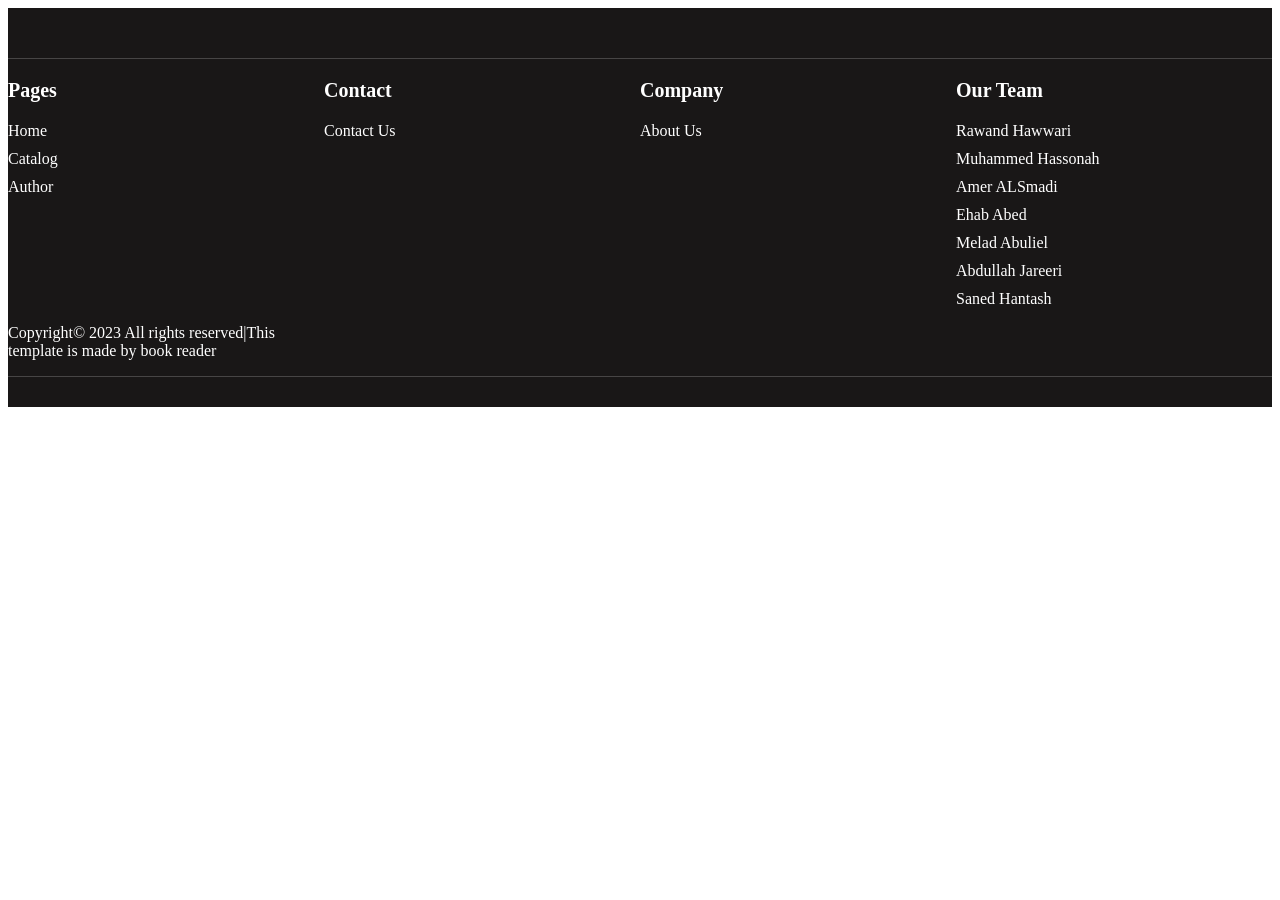
<file: components/footer.html>
<!DOCTYPE html>
<html lang="en">
  <head>
    <meta charset="UTF-8" />
    <meta name="viewport" content="width=device-width, initial-scale=1.0" />
    <link rel="stylesheet" href="../styling/footer.css" />
    <title>Document</title>
  </head>
  <body>
    <footer class="site-footer">
      <div class="footercontain">
        <div class="widgets-wrapper">
          <div class="widget">
            <h5>Pages</h5>
            <ul>
              <li><a href="">Home</a></li>
              <li><a href="">Catalog</a></li>
              <li><a href="">Author</a></li>
            </ul>
          </div>

          <div class="widget">
            <h5>Contact</h5>
            <ul>
              <li><a href="">Contact Us</a></li>
            </ul>
          </div>

          <div class="widget">
            <h5>Company</h5>
            <ul>
              <li><a href="">About Us</a></li>
            </ul>
          </div>
          <div class="widget">
            <h5>Our Team</h5>
            <ul>
              <li>
                <a
                  href="https://www.linkedin.com/in/rawand-al-hawwari-b46831227?utm_source=share&utm_campaign=share_via&utm_content=profile&utm_medium=android_app"
                  >Rawand Hawwari</a
                >
              </li>
              <li>
                <a href="www.linkedin.com/in/mohammed-hassouna-03b960290"
                  >Muhammed Hassonah</a
                >
              </li>
              <li>
                <a href="https://www.linkedin.com/in/amer-smadi-334992203/"
                  >Amer ALSmadi</a
                >
              </li>
              <li>
                <a
                  href="https://www.linkedin.com/in/ehab-abed-b755421aa?utm_source=share&utm_campaign=share_via&utm_content=profile&utm_medium=android_app"
                  >Ehab Abed</a
                >
              </li>
              <li>
                <a href="https://www.linkedin.com/in/meladabulail"
                  >Melad Abuliel</a
                >
              </li>
              <li>
                <a
                  href="https://www.linkedin.com/in/abdullah-jafar-80975924b?utm_source=share&utm_campaign=share_via&utm_content=profile&utm_medium=android_app"
                  >Abdullah Jareeri</a
                >
              </li>
              <li>
                <a
                  href="https://www.linkedin.com/in/sanad-hantash-486080167?utm_source=share&utm_campaign=share_via&utm_content=profile&utm_medium=android_app"
                  >Saned Hantash</a
                >
              </li>
            </ul>
          </div>
          <div class="logo-wrapper">
            <p>
              Copyright<span>&copy;</span> 2023 All rights reserved|This
              template is made by book reader
            </p>
          </div>
        </div>
      </div>
    </footer>
  </body>
</html>
</file>
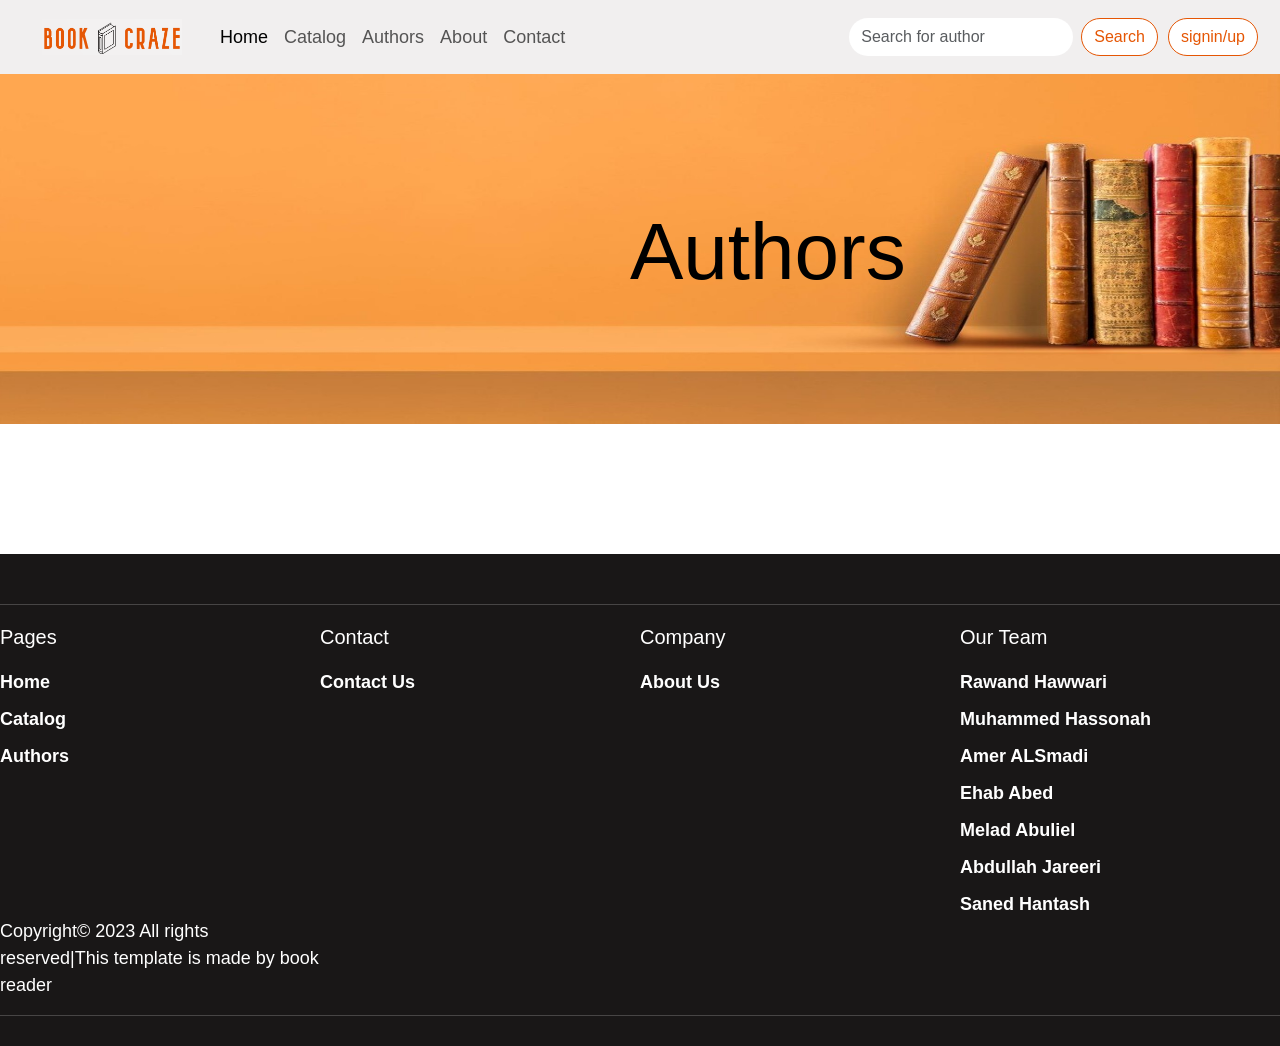
<file: HTML/authors.html>
<!DOCTYPE html>
<!-- CodingMaker-->
<html lang="en">
  <head>
    <meta charset="UTF-8" />

    <meta name="viewport" content="width=device-width, initial-scale=1.0" />
    <link rel="stylesheet" href="https://cdnjs.cloudflare.com/ajax/libs/font-awesome/5.7.1/css/all.min.css">
    <link href="https://cdn.jsdelivr.net/npm/bootstrap@5.3.2/dist/css/bootstrap.min.css" rel="stylesheet" integrity="sha384-T3c6CoIi6uLrA9TneNEoa7RxnatzjcDSCmG1MXxSR1GAsXEV/Dwwykc2MPK8M2HN" crossorigin="anonymous">

    <title></title>
    <!--CSS Style-->
  

    <link href="/styling/authors.css" rel="stylesheet">
    <link rel="stylesheet" href="/styling/footer.css">
 </head>
  <body>
    <header style="width: 100%;">
    <nav class="navbar navbar-expand-lg" style="background-color:#F1EFEF; width: 100%;">
      <div class="container-fluid">
        <a class="navbar-brand" href="/index.html"><img src="/assest/logo.png" alt="" style="width :140px; margin: 5px 30px;"></a>
        <button class="navbar-toggler" type="button" data-bs-toggle="collapse" data-bs-target="#navbarSupportedContent" aria-controls="navbarSupportedContent" aria-expanded="false" aria-label="Toggle navigation">
          <span class="navbar-toggler-icon"></span>
        </button>
        <div class="collapse navbar-collapse" id="navbarSupportedContent">
          <ul class="navbar-nav me-auto mb-2 mb-lg-0">
            <li class="nav-item">
              <a class="nav-link active" aria-current="page" href="/index.html">Home</a>
            </li>
            <li class="nav-item">
              <a class="nav-link" href="/HTML/category.html">Catalog</a>
            </li>
            <li class="nav-item">
              <a class="nav-link" href="/HTML/authors.html">Authors</a>
            </li>
            <li class="nav-item">
              <a class="nav-link" href="/HTML/aboutus.html">About</a>
            </li>
            <li class="nav-item">
              <a class="nav-link" href="/HTML/contactus.html">Contact</a>
            </li>

          </ul>
          <form id="search-form" class="d-flex" role="search">
            <input id="searchInput" class="form-control me-2" type="search" placeholder="Search for author" aria-label="Search" style="border: 1px;border-radius: 25px;">
            <button id="searchsubmit" onclick="searchBooks()" class="btn btn-outline custom-search-button" type="submit" style="border-radius: 25px; background-color: white; border-color: #E55604 ;color: #E55604;transition: background-color=#E55604 2s">Search</button>
          </form>
          <div class="nav navbar-nav navbar-right d-none" id="profile-icon">
            <a href="/HTML/userprofile.html" class="text-dark"><i class="fas fa-user px-3 h4"></i></a>
          </div>
          <button class="btn btn-outline custom-search-button" id="singin-button" onclick="window.location='http:\/\/127.0.0.1:5500/HTML/signin.html'" type="submit" style="border-radius: 25px; background-color: white; border-color: #E55604 ;color: #E55604;transition: background-color=#E55604 2s ; margin-left: 3px; margin:10px;" >signin/up</button>
        </div>
      </div>
    </nav>
  </header>

  <section class="Herosectioncontactus"> 

    <img src="/assest/background_author.jpg" height="350px" width="100%"> 
    <h1>Authors</h1> 
  <!-- </section>   -->
    
  </section> 

     
  <div class="containor">
    <div id="authors"></div>
  </div>


    <footer class="site-footer">
      <div class="footercontain">
        <div class="widgets-wrapper">
          <div class="widget">
            <h5>Pages</h5>
            <ul>
              <li><a href="/index.html">Home</a></li>
              <li><a href="/HTML/category.html">Catalog</a></li>
              <li><a href="/HTML/authors.html">Authors</a></li>
            </ul>
          </div>

          <div class="widget">
            <h5>Contact</h5>
            <ul>
              <li><a href="/HTML/contactus.html">Contact Us</a></li>
            </ul>
          </div>

          <div class="widget">
            <h5>Company</h5>
            <ul>
              <li><a href="/HTML/aboutus.html">About Us</a></li>
            </ul>
          </div>
          <div class="widget">
            <h5>Our Team</h5>
            <ul>
              <li>
                <a
                  href="https://www.linkedin.com/in/rawand-al-hawwari-b46831227?utm_source=share&utm_campaign=share_via&utm_content=profile&utm_medium=android_app"
                  >Rawand Hawwari</a
                >
              </li>
              <li>
                <a href="www.linkedin.com/in/mohammed-hassouna-03b960290"
                  >Muhammed Hassonah</a
                >
              </li>
              <li>
                <a href="https://www.linkedin.com/in/amer-smadi-334992203/"
                  >Amer ALSmadi</a
                >
              </li>
              <li>
                <a
                  href="https://www.linkedin.com/in/ehab-abed-b755421aa?utm_source=share&utm_campaign=share_via&utm_content=profile&utm_medium=android_app"
                  >Ehab Abed</a
                >
              </li>
              <li>
                <a href="https://www.linkedin.com/in/meladabulail"
                  >Melad Abuliel</a
                >
              </li>
              <li>
                <a
                  href="https://www.linkedin.com/in/abdullah-jafar-80975924b?utm_source=share&utm_campaign=share_via&utm_content=profile&utm_medium=android_app"
                  >Abdullah Jareeri</a
                >
              </li>
              <li>
                <a
                  href="https://www.linkedin.com/in/sanad-hantash-486080167?utm_source=share&utm_campaign=share_via&utm_content=profile&utm_medium=android_app"
                  >Saned Hantash</a
                >
              </li>
            </ul>
          </div>
          <div class="logo-wrapper">
            <p>
              Copyright<span>&copy;</span> 2023 All rights reserved|This
              template is made by book reader
            </p>
          </div>
        </div>
      </div>
    </footer>

    
    <script src="https://cdn.jsdelivr.net/npm/bootstrap@5.3.2/dist/js/bootstrap.bundle.min.js" integrity="sha384-C6RzsynM9kWDrMNeT87bh95OGNyZPhcTNXj1NW7RuBCsyN/o0jlpcV8Qyq46cDfL" crossorigin="anonymous"></script>
    <script src="/js/userlogged.js"></script>
    <script src="/js/authors.js"></script>
  </body>
</html>
</file>
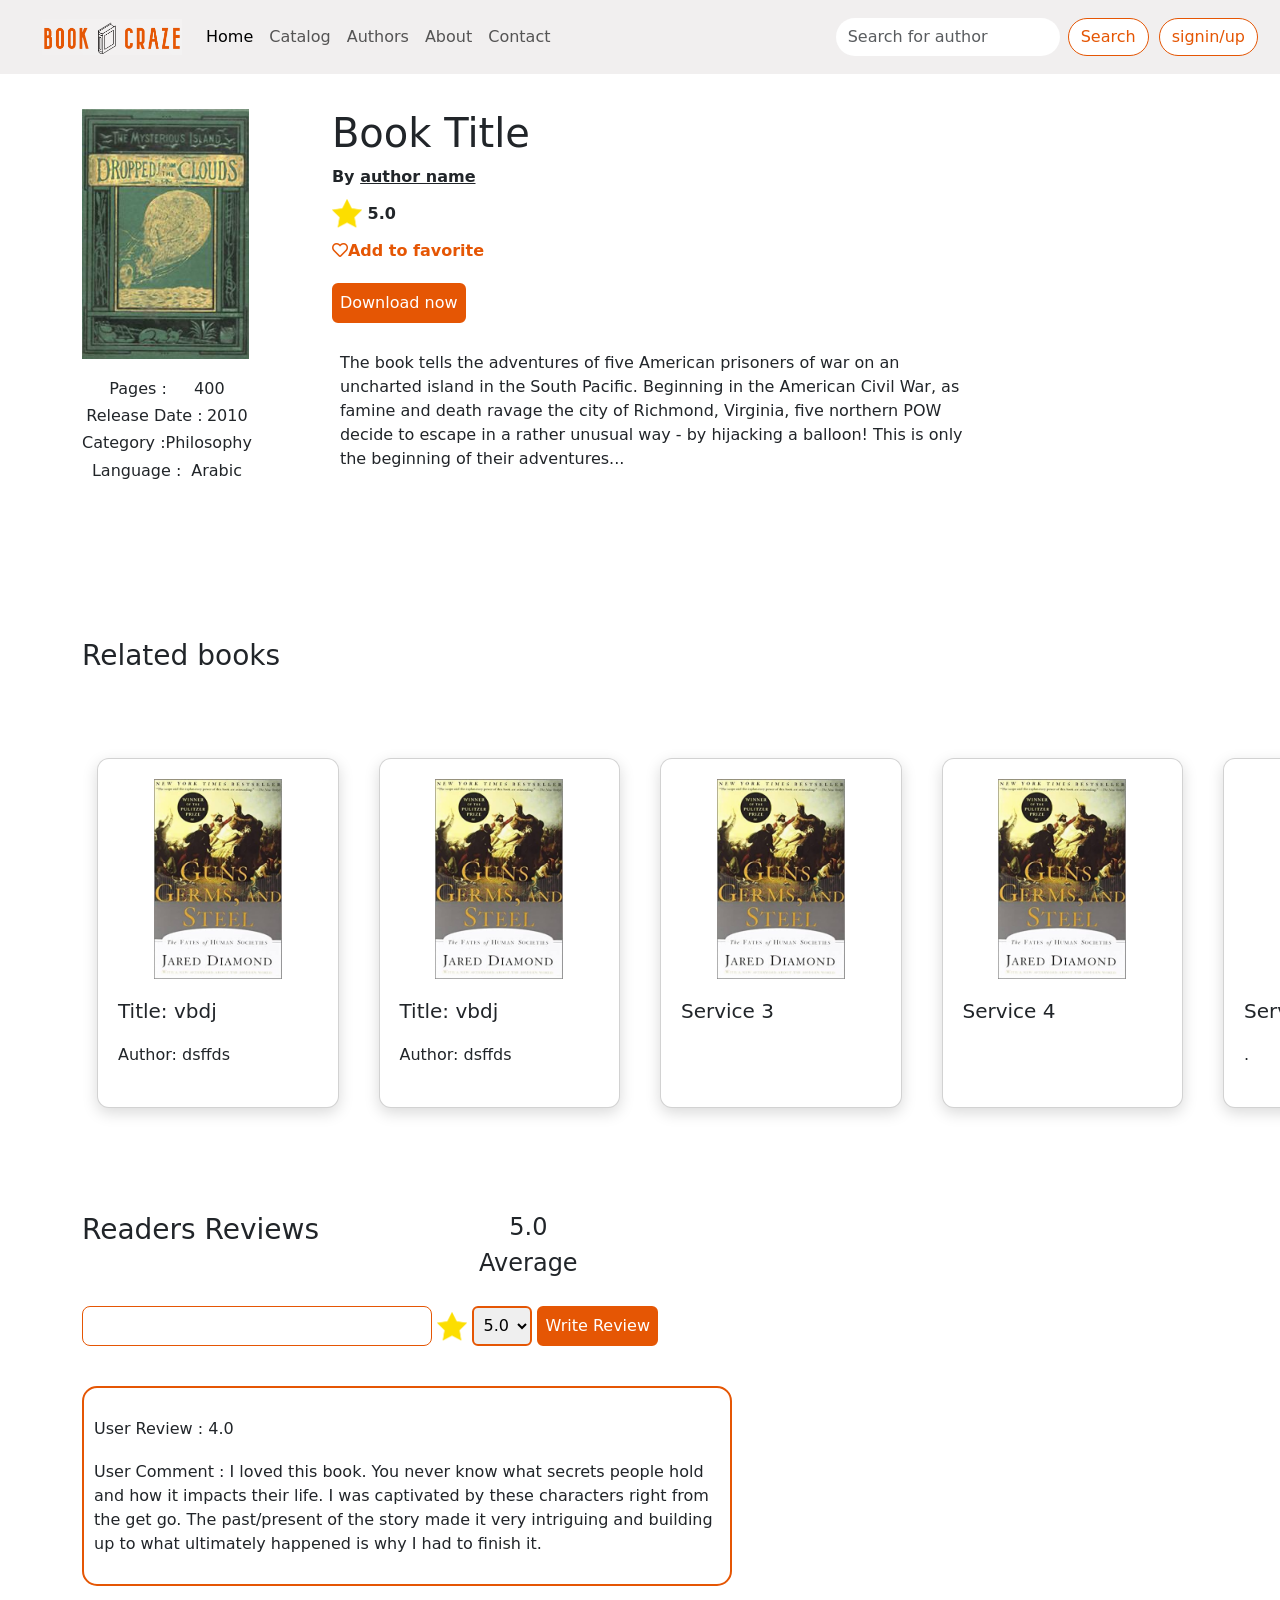
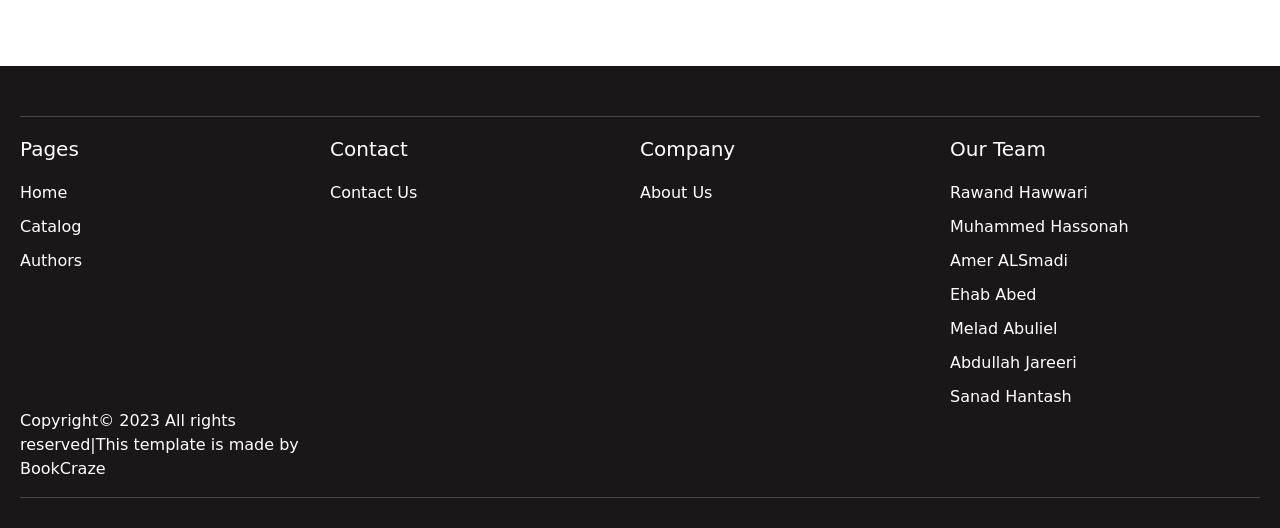
<file: HTML/book-details.html>
<!DOCTYPE html>
<html lang="en">
  <head>
    <meta charset="UTF-8" />
    <meta name="viewport" content="width=device-width, initial-scale=1.0" />
    <link
      rel="stylesheet"
      href="https://cdn.jsdelivr.net/npm/bootstrap@5.2.3/dist/css/bootstrap.min.css"
      integrity="sha384-rbsA2VBKQhggwzxH7pPCaAqO46MgnOM80zW1RWuH61DGLwZJEdK2Kadq2F9CUG65"
      crossorigin="anonymous"
    />
    <link rel="stylesheet" href="../styling/book-details.css" />
    <link
      rel="stylesheet"
      href="https://cdnjs.cloudflare.com/ajax/libs/font-awesome/5.7.1/css/all.min.css"
    />
    <script src="../js/book-details.js" defer></script>
    <title>Book Details page</title>
  </head>
  <body>
    <header>
      <nav
        class="navbar navbar-expand-lg"
        style="background-color: #f1efef; width: 100%"
      >
        <div class="container-fluid">
          <a class="navbar-brand" href="/index.html"
            ><img
              src="/assest/logo.png"
              alt=""
              style="width: 140px; margin-left: 30px"
          /></a>
          <button
            class="navbar-toggler"
            type="button"
            data-bs-toggle="collapse"
            data-bs-target="#navbarSupportedContent"
            aria-controls="navbarSupportedContent"
            aria-expanded="false"
            aria-label="Toggle navigation"
          >
            <span class="navbar-toggler-icon"></span>
          </button>
          <div class="collapse navbar-collapse" id="navbarSupportedContent">
            <ul class="navbar-nav me-auto mb-2 mb-lg-0">
              <li class="nav-item">
                <a
                  class="nav-link active"
                  aria-current="page"
                  href="/index.html"
                  >Home</a
                >
              </li>
              <li class="nav-item">
                <a class="nav-link" href="/HTML/category.html">Catalog</a>
              </li>
              <li class="nav-item">
                <a class="nav-link" href="/HTML/authors.html">Authors</a>
              </li>
              <li class="nav-item">
                <a class="nav-link" href="/HTML/aboutus.html">About</a>
              </li>
              <li class="nav-item">
                <a class="nav-link" href="/HTML/contactus.html">Contact</a>
              </li>
            </ul>
            <form id="search-form" class="d-flex" role="search">
              <input
                id="searchInput"
                class="form-control me-2"
                type="search"
                placeholder="Search for author"
                aria-label="Search"
                style="border: 1px; border-radius: 25px"
              />
              <button
                onclick="searchBooks()"
                class="btn btn-outline custom-search-button"
                type="submit"
                style="
                  border-radius: 25px;
                  background-color: white;
                  border-color: #e55604;
                  color: #e55604;
                  transition: background-color=#E55604 2s;
                "
              >
                Search
              </button>
            </form>
            <div class="nav navbar-nav navbar-right d-none" id="profile-icon">
              <a href="/HTML/userprofile.html" class="text-dark"
                ><i class="fas fa-user px-3 h4"></i
              ></a>
            </div>
            <button
              class="btn btn-outline custom-search-button"
              id="singin-button"
              onclick="window.location='http:\/\/127.0.0.1:5500/HTML/signin.html'"
              type="submit"
              style="
                border-radius: 25px;
                background-color: white;
                border-color: #e55604;
                color: #e55604;
                transition: background-color=#E55604 2s;
                margin-left: 3px;
                margin: 10px;
              "
            >
              signin/up
            </button>
          </div>
        </div>
      </nav>
    </header>
    <!-- ----------------------------------------------------------------- -->
    <main>
      <div class="container-sm">
        <div class="details">
          <div class="details4" id="details4">
            <div class="details-imgborder">
              <img
                src="../assest/book image.jpg"
                alt="book image"
                class="details-img1"
              />
            </div>
            <div style="display: flex; justify-content: space-evenly">
              <h6>Pages :</h6>
              <h6 class="details-page" id="details-page">400</h6>
            </div>
            <div style="display: flex; justify-content: space-evenly">
              <h6>Release Date :</h6>
              <h6 class="details-date" id="details-date">2010</h6>
            </div>
            <div style="display: flex; justify-content: space-evenly">
              <h6>Category :</h6>
              <h6 class="details-catg" id="details-date">Philosophy</h6>
            </div>
            <div style="display: flex; justify-content: space-evenly">
              <h6>Language :</h6>
              <h6 class="details-lang" id="details-date">Arabic</h6>
            </div>
          </div>
          <div class="details1">
            <h1 class="book-name" id="book-name">Book Title</h1>
            <div class="details2">
              <div>
                <span>By</span>
                <a href=""><span class="author-name">author name</span></a>
              </div>

              <div>
                <img src="../assest/star.png" alt="star" class="details-img2" />
                <span class="details-rating">5.0</span>
              </div>
              <a
                id="fav"
                onclick="addToFav(event)"
                style="text-decoration: none; color: #e55604"
                ><i class="fav-icon far fa-heart"></i>Add to favorite</a
              >
            </div>
            <div class="downloadlink">
              <a
                href="https://www.1pezeshk.com/wp-content/uploads/2019/07/Sapiens-A-Brief-History-of-Humankind.pdf"
                target="_blank"
              >
                <button class="download">Download now</button>
              </a>
            </div>
            <p class="details3">
              The book tells the adventures of five American prisoners of war on
              an uncharted island in the South Pacific. Beginning in the
              American Civil War, as famine and death ravage the city of
              Richmond, Virginia, five northern POW decide to escape in a rather
              unusual way - by hijacking a balloon! This is only the beginning
              of their adventures...
            </p>
          </div>
        </div>
        <!-- ----------------------------------------------------------------------------------------------------------- -->
        <h3 style="margin: 80px 0 0">Related books</h3>
        <div class="card-container1">
          <ul class="cards2">
            <li class="card">
              <div>
                <img src="../assest/book2.jpg" class="card-img-top" alt="..." />
                <h3 class="card-title">Title: vbdj</h3>
                <div class="card-content">
                  <p>Author: dsffds</p>
                </div>
              </div>
            </li>
            <li class="card">
              <div>
                <img src="../assest/book2.jpg" class="card-img-top" alt="..." />
                <h3 class="card-title">Title: vbdj</h3>
                <div class="card-content">
                  <p>Author: dsffds</p>
                </div>
              </div>
            </li>
            <li class="card">
              <div>
                <img src="../assest/book2.jpg" class="card-img-top" alt="..." />
                <h3 class="card-title">Service 3</h3>
                <div class="card-content">
                  <p></p>
                </div>
              </div>
            </li>
            <li class="card">
              <div>
                <img src="../assest/book2.jpg" class="card-img-top" alt="..." />
                <h3 class="card-title">Service 4</h3>
                <div class="card-content">
                  <p></p>
                </div>
              </div>
            </li>
            <li class="card">
              <div>
                <img src="../assest/book2.jpg" class="card-img-top" alt="..." />
                <h3 class="card-title">Service 5</h3>
                <div class="card-content">
                  <p>.</p>
                </div>
              </div>
            </li>
            <li class="card">
              <div>
                <img src="../assest/book2.jpg" class="card-img-top" alt="..." />
                <h3 class="card-title">Service 6</h3>
                <div class="card-content">
                  <p>.</p>
                </div>
              </div>
            </li>
            <li class="card">
              <div>
                <img src="../assest/book2.jpg" class="card-img-top" alt="..." />
                <h3 class="card-title">Service 7</h3>
                <div class="card-content">
                  <p></p>
                </div>
              </div>
            </li>
            <li class="card">
              <div>
                <img src="../assest/book2.jpg" class="card-img-top" alt="..." />
                <h3 class="card-title">Service 8</h3>
                <div class="card-content">
                  <p></p>
                </div>
              </div>
            </li>
            <li class="card">
              <div>
                <img src="../assest/book2.jpg" class="card-img-top" alt="..." />
                <h3 class="card-title">Service 9</h3>
                <div class="card-content">
                  <p></p>
                </div>
              </div>
            </li>
            <li class="card">
              <div>
                <img src="../assest/book2.jpg" class="card-img-top" alt="..." />
                <h3 class="card-title">Service 10</h3>
                <div class="card-content">
                  <p></p>
                </div>
              </div>
            </li>
            <li class="card">
              <div>
                <img src="../assest/book2.jpg" class="card-img-top" alt="..." />
                <h3 class="card-title">Service 11</h3>
                <div class="card-content">
                  <p></p>
                </div>
              </div>
            </li>
            <li class="card">
              <div>
                <img src="../assest/book2.jpg" class="card-img-top" alt="..." />
                <h3 class="card-title">Service 12</h3>
                <div class="card-content">
                  <p></p>
                </div>
              </div>
            </li>
          </ul>
        </div>
        <!-- ----------------------------------------------------------------------------------------------------------- -->
        <div class="details-reviews1">
          <h3>Readers Reviews</h3>
          <div class="average-rating1">
            <div class="average-rating2">
              <h4 class="details-rating2">5.0</h4>
              <h4>Average</h4>
            </div>
          </div>
        </div>
        <div class="form1">
          <form action="" class="form2">
            <input type="text" id="write-review1" />
            <img src="../assest/star.png" alt="star" class="details-img2" />
            <select id="select">
              <option value="5.0">5.0</option>
              <option value="4.0">4.0</option>
              <option value="3.0">3.0</option>
              <option value="2.0">2.0</option>
              <option value="1.0">1.0</option>
            </select>
            <input
              type="button"
              class="write-review"
              value="Write Review"
              onclick="edit()"
            />
          </form>
        </div>
        <div class="comments">
          <div class="comment-box">
            <!-- <div class="username1">
              <img
                src="../assest/profile.png"
                alt="profile pic"
                class="details-img3"
              />
              <span class="username">Khaled Ali</span>
            </div> -->
            <div>
              <span>User Review :</span>
              <span class="detailsrating"> 4.0</span>
            </div>
            <div>
              <span>User Comment :</span>
              <span class="details-reviews2">
                I loved this book. You never know what secrets people hold and
                how it impacts their life. I was captivated by these characters
                right from the get go. The past/present of the story made it
                very intriguing and building up to what ultimately happened is
                why I had to finish it.
              </span>
            </div>
          </div>
        </div>
      </div>
    </main>
    <!-- ------------------------------------------------------------------------------- -->
    <footer class="site-footer1">
      <div class="footercontain1">
        <div class="widgets-wrapper1">
          <div class="widget1">
            <h5>Pages</h5>
            <ul>
              <li><a href="/index.html">Home</a></li>
              <li><a href="/HTML/category.html">Catalog</a></li>
              <li><a href="/HTML/authors.html">Authors</a></li>
            </ul>
          </div>

          <div class="widget1">
            <h5>Contact</h5>
            <ul>
              <li><a href="/HTML/contactus.html">Contact Us</a></li>
            </ul>
          </div>

          <div class="widget1">
            <h5>Company</h5>
            <ul>
              <li><a href="/HTML/aboutus.html">About Us</a></li>
            </ul>
          </div>
          <div class="widget1">
            <h5>Our Team</h5>
            <ul>
              <li>
                <a
                  href="https://www.linkedin.com/in/rawand-al-hawwari-b46831227?utm_source=share&utm_campaign=share_via&utm_content=profile&utm_medium=android_app"
                  >Rawand Hawwari</a
                >
              </li>
              <li>
                <a
                  href="https://www.linkedin.com/in/mohammed-hassouna-03b960290/"
                  >Muhammed Hassonah</a
                >
              </li>
              <li>
                <a href="https://www.linkedin.com/in/amer-smadi-334992203/"
                  >Amer ALSmadi</a
                >
              </li>
              <li>
                <a
                  href="https://www.linkedin.com/in/ehab-abed-b755421aa?utm_source=share&utm_campaign=share_via&utm_content=profile&utm_medium=android_app"
                  >Ehab Abed</a
                >
              </li>
              <li>
                <a href="https://www.linkedin.com/in/meladabulail"
                  >Melad Abuliel</a
                >
              </li>
              <li>
                <a
                  href="https://www.linkedin.com/in/abdullah-jafar-80975924b?utm_source=share&utm_campaign=share_via&utm_content=profile&utm_medium=android_app"
                  >Abdullah Jareeri</a
                >
              </li>
              <li>
                <a
                  href="https://www.linkedin.com/in/sanad-hantash-486080167?utm_source=share&utm_campaign=share_via&utm_content=profile&utm_medium=android_app"
                  >Sanad Hantash</a
                >
              </li>
            </ul>
          </div>
          <div class="logo-wrapper1">
            <p>
              Copyright<span>&copy;</span> 2023 All rights reserved|This
              template is made by BookCraze
            </p>
          </div>
        </div>
      </div>
    </footer>

    <script src="/js/userlogged.js"></script>
  </body>
</html>
</file>
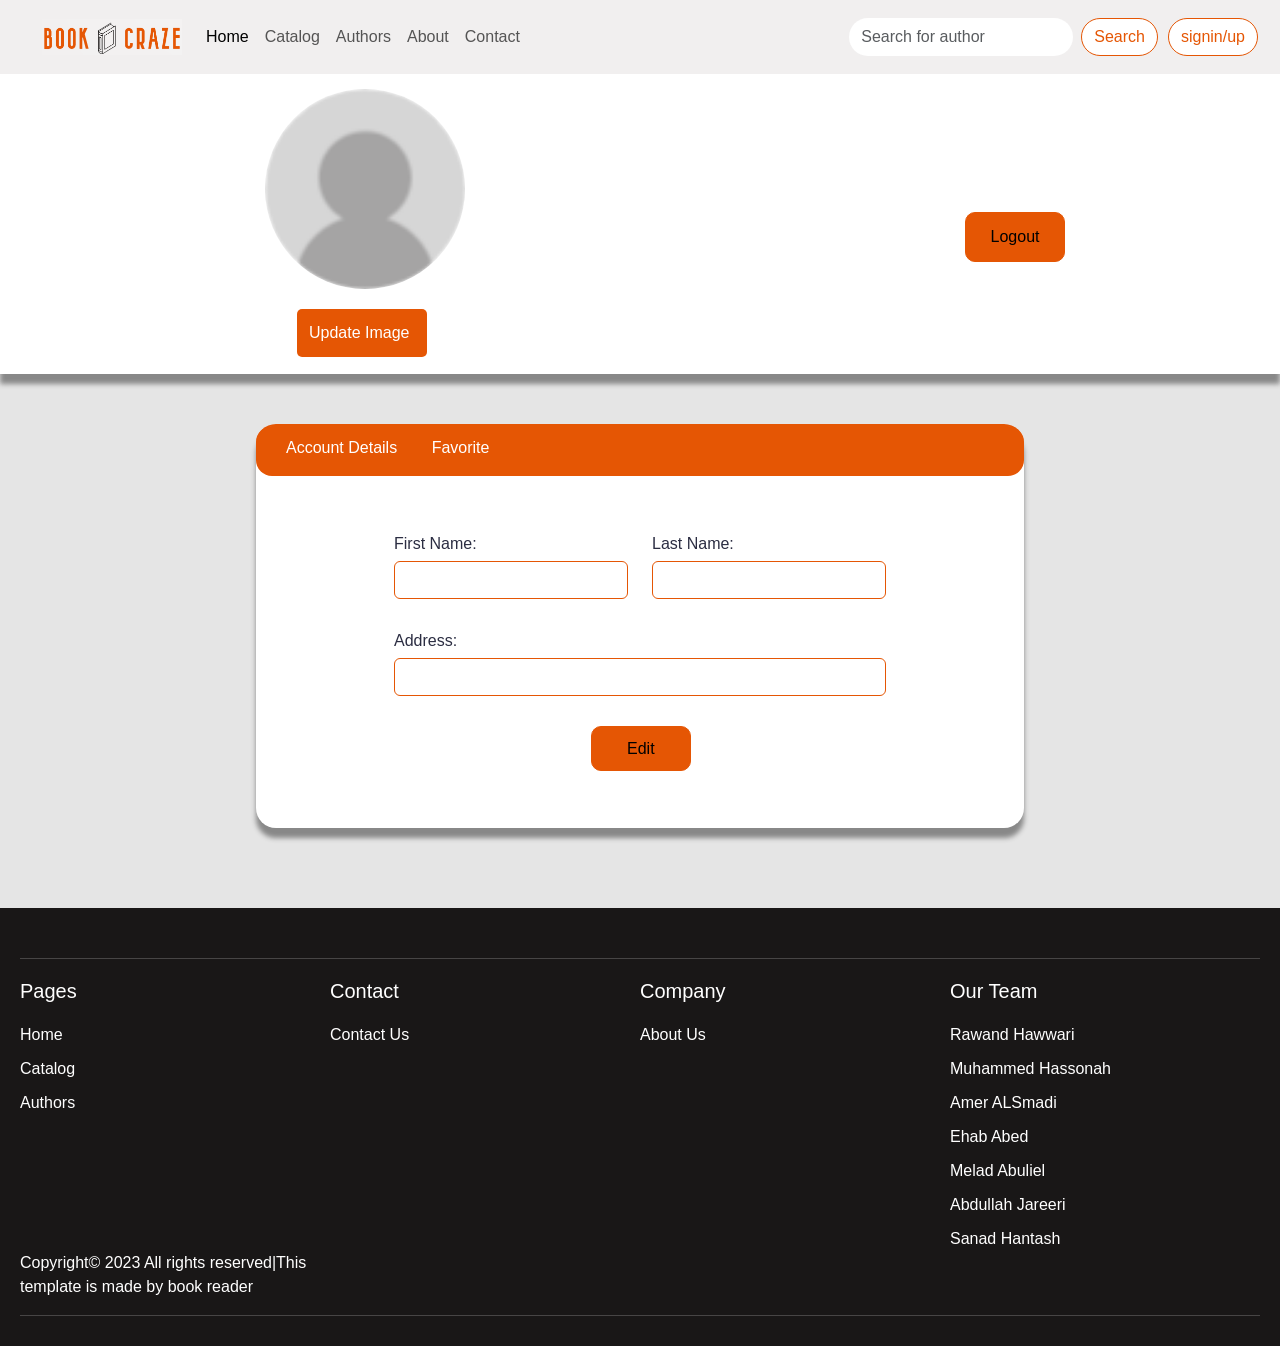
<file: HTML/userprofile.html>
<!DOCTYPE html>
<html lang="en">
  <head>
    <meta charset="UTF-8" />
    <meta name="viewport" content="width=device-width, initial-scale=1.0" />
    <title>Document</title>

    <link
      rel="stylesheet"
      href="https://cdnjs.cloudflare.com/ajax/libs/font-awesome/5.7.1/css/all.min.css"
    />
    <link
      href="https://cdn.jsdelivr.net/npm/bootstrap@5.3.2/dist/css/bootstrap.min.css"
      rel="stylesheet"
      integrity="sha384-T3c6CoIi6uLrA9TneNEoa7RxnatzjcDSCmG1MXxSR1GAsXEV/Dwwykc2MPK8M2HN"
      crossorigin="anonymous"
    />
    <link rel="stylesheet" href="../styling/userprofile.css" />
  </head>

  <body>
    <header>
      <header>
        <nav
          class="navbar navbar-expand-lg"
          style="background-color: #f1efef; width: 100%"
        >
          <div class="container-fluid">
            <a class="navbar-brand" href="/index.html"
              ><img
                src="/assest/logo.png"
                alt=""
                style="width: 140px; margin-left: 30px"
            /></a>
            <button
              class="navbar-toggler"
              type="button"
              data-bs-toggle="collapse"
              data-bs-target="#navbarSupportedContent"
              aria-controls="navbarSupportedContent"
              aria-expanded="false"
              aria-label="Toggle navigation"
            >
              <span class="navbar-toggler-icon"></span>
            </button>
            <div class="collapse navbar-collapse" id="navbarSupportedContent">
              <ul class="navbar-nav me-auto mb-2 mb-lg-0">
                <li class="nav-item">
                  <a
                    class="nav-link active"
                    aria-current="page"
                    href="/index.html"
                    >Home</a
                  >
                </li>
                <li class="nav-item">
                  <a class="nav-link" href="/HTML/category.html">Catalog</a>
                </li>
                <li class="nav-item">
                  <a class="nav-link" href="/HTML/authors.html">Authors</a>
                </li>
                <li class="nav-item">
                  <a class="nav-link" href="/HTML/aboutus.html">About</a>
                </li>
                <li class="nav-item">
                  <a class="nav-link" href="/HTML/contactus.html">Contact</a>
                </li>
              </ul>
              <form id="search-form" class="d-flex" role="search">
                <input
                  id="searchInput"
                  class="form-control me-2"
                  type="search"
                  placeholder="Search for author"
                  aria-label="Search"
                  style="border: 1px; border-radius: 25px"
                />
                <button
                  id="searchsubmit"
                  onclick="searchBooks()"
                  class="btn btn-outline custom-search-button"
                  style="
                    border-radius: 25px;
                    background-color: white;
                    border-color: #e55604;
                    color: #e55604;
                    transition: background-color=#E55604 2s;
                  "
                >
                  Search
                </button>
              </form>
              <div class="nav navbar-nav navbar-right d-none" id="profile-icon">
                <a href="/HTML/userprofile.html" class="text-dark"
                  ><i class="fas fa-user px-3 h4"></i
                ></a>
              </div>
              <button
                class="btn btn-outline custom-search-button"
                id="singin-button"
                onclick="window.location='http:\/\/127.0.0.1:5500/HTML/signin.html'"
                type="submit"
                style="
                  border-radius: 25px;
                  background-color: white;
                  border-color: #e55604;
                  color: #e55604;
                  transition: background-color=#E55604 2s;
                  margin-left: 3px;
                  margin: 10px;
                "
              >
                signin/up
              </button>
            </div>
          </div>
        </nav>
      </header>
      <script
        src="https://cdn.jsdelivr.net/npm/bootstrap@5.3.2/dist/js/bootstrap.bundle.min.js"
        integrity="sha384-C6RzsynM9kWDrMNeT87bh95OGNyZPhcTNXj1NW7RuBCsyN/o0jlpcV8Qyq46cDfL"
        crossorigin="anonymous"
      ></script>
    </header>
    <div class="container-section1">
      <div class="container2-section1">
        <div class="container3-section1">
          <div class="bte5">
            <img
              class="profile-img"
              id="profilepic"
              src="../assest/no-profile-picture-15257.png"
              alt=""
            />
            <div class="contimg">
              <label class="labelforimg" for="input-file">Update Image</label>
              <input
                type="file"
                accept="image/jpeg, image/jpg, image,png"
                id="input-file"
                style="display: none"
              />
            </div>
          </div>

          <div>
            <div class="cont-icon2">
              <img class="icon2" src="../assest/icons8-edit-48.png" alt="" />
            </div>
            <div style="display: flex; gap: 12px">
              <h2 class="firstname2"></h2>
              <h2 class="lastname2"></h2>
            </div>

            <p class="email2" id="email2"></p>
            <p class="address2"></p>

            <div class="cont-logout">
              <input
                type="submit"
                class="Logout"
                value="Logout"
                onclick="Logout()"
              />
            </div>
          </div>
        </div>
      </div>
    </div>

    <div class="container-section2">
      <div class="orange-rectangular">
        <a onclick="details()" href="#Details" class="active"
          >Account Details</a
        >
        <a class="fav22" onclick="favorite()" href="#Favorite">Favorite</a>
      </div>
      <div class="container">
        <div id="favSection"></div>
        <div
          class="col-lg-8 col-lg-offset-2 col-md-8 col-md-offset-2 col-sm-12 col-xs-12 edit_information"
        >
          <form action="" id="form-profile">
            <div class="row">
              <div class="col-lg-6 col-md-6 col-sm-6 col-xs-12">
                <div class="form-group">
                  <label class="profile_details_text">First Name:</label>
                  <input
                    type="text"
                    name="first_name"
                    class="form-control"
                    value=""
                    required
                    style="border: 1px solid #e55604"
                    id="callfirstname"
                  />
                </div>
              </div>
              <div class="col-lg-6 col-md-6 col-sm-6 col-xs-12">
                <div class="form-group">
                  <label class="profile_details_text">Last Name: </label>
                  <input
                    type="text"
                    name="last_name"
                    class="form-control"
                    value=""
                    required
                    style="border: 1px solid #e55604"
                    id="calllastname"
                  />
                </div>
              </div>
            </div>
            <!-- <div class="row">
                        <div class="col-lg-12 col-md-12 col-sm-12 col-xs-12">
                            <div Fclass="form-group">
                                <label class="profile_details_text">Email Address:</label>
                                <input type="email" name="email" class="form-control" value="" required
                                    style="border: 1px solid #E55604;" id="callemail">
                            </div>
                        </div>
                    </div> -->
            <div class="row">
              <div class="col-lg-12 col-md-12 col-sm-12 col-xs-12">
                <div class="form-group">
                  <label class="profile_details_text">Address:</label>
                  <input
                    type="text"
                    name="Address"
                    class="form-control"
                    value=""
                    required
                    style="border: 1px solid #e55604"
                    id="calladdress"
                  />
                </div>
              </div>
            </div>
            <input
              type="submit"
              class="submit"
              value="Edit"
              id="editdetails"
              onclick="updateUserData()"
            />
          </form>
        </div>
      </div>
    </div>
    <footer class="site-footer1">
      <div class="footercontain1">
        <div class="widgets-wrapper1">
          <div class="widget1">
            <h5>Pages</h5>
            <ul>
              <li><a href="/index.html">Home</a></li>
              <li><a href="/HTML/category.html">Catalog</a></li>
              <li><a href="/HTML/authors.html">Authors</a></li>
            </ul>
          </div>

          <div class="widget1">
            <h5>Contact</h5>
            <ul>
              <li><a href="/HTML/contactus.html">Contact Us</a></li>
            </ul>
          </div>

          <div class="widget1">
            <h5>Company</h5>
            <ul>
              <li><a href="/HTML/aboutus.html">About Us</a></li>
            </ul>
          </div>
          <div class="widget1">
            <h5>Our Team</h5>
            <ul>
              <li>
                <a
                  href="https://www.linkedin.com/in/rawand-al-hawwari-b46831227?utm_source=share&utm_campaign=share_via&utm_content=profile&utm_medium=android_app"
                  >Rawand Hawwari</a
                >
              </li>
              <li>
                <a
                  href="https://www.linkedin.com/in/mohammed-hassouna-03b960290/"
                  >Muhammed Hassonah</a
                >
              </li>
              <li>
                <a href="https://www.linkedin.com/in/amer-smadi-334992203/"
                  >Amer ALSmadi</a
                >
              </li>
              <li>
                <a
                  href="https://www.linkedin.com/in/ehab-abed-b755421aa?utm_source=share&utm_campaign=share_via&utm_content=profile&utm_medium=android_app"
                  >Ehab Abed</a
                >
              </li>
              <li>
                <a href="https://www.linkedin.com/in/meladabulail"
                  >Melad Abuliel</a
                >
              </li>
              <li>
                <a
                  href="https://www.linkedin.com/in/abdullah-jafar-80975924b?utm_source=share&utm_campaign=share_via&utm_content=profile&utm_medium=android_app"
                  >Abdullah Jareeri</a
                >
              </li>
              <li>
                <a
                  href="https://www.linkedin.com/in/sanad-hantash-486080167?utm_source=share&utm_campaign=share_via&utm_content=profile&utm_medium=android_app"
                  >Sanad Hantash</a
                >
              </li>
            </ul>
          </div>
          <div class="logo-wrapper1">
            <p>
              Copyright<span>&copy;</span> 2023 All rights reserved|This
              template is made by book reader
            </p>
          </div>
        </div>
      </div>
    </footer>

    <script src="/js/userlogged.js"></script>
    <script src="/js/userprofile.js"></script>
  </body>
</html>
</file>
<file: styling/footer.css>
/* RESET & BASIC STYLES
–––––––––––––––––––––––––––––––––––––––––––––––––– */
:root {
  --white: #fff;
  --header-bg: #d47952;
  --footer-bg: #191717;
}

a {
  color: inherit;
}

.container-footer {

  max-width: 1400px;
  padding: 0 20px;
  margin: 0 auto;
}

/* MAIN STYLES
–––––––––––––––––––––––––––––––––––––––––––––––––– */
.site-wrapper {
  display: flex;
  flex-direction: column;
  min-height: 100vh;
}

.site-header {
  padding: 3vh 0;
  text-align: center;
  background: var(--header-bg);
}

.site-header > div {
  display: flex;
  justify-content: center;
}

.site-header a {
  line-height: 1;
}


.site-main {
  display: flex;
  align-items: center;
  flex-grow: 1;
  text-align: center;
  margin: 30px 0;
}

.site-main h1 {
  line-height: 1.2;
  margin: 0 0 20px;
}

.site-footer {
  padding: 30px 0;
  color: var(--white);
  background: var(--footer-bg);
}

.site-footer .logo-wrapper div {
  font-style: italic;
  font-size: 15px;
  line-height: 1;
}

.site-footer .widgets-wrapper {
  display: grid;
  grid-template-columns: repeat(4, 1fr);
  border-block: 1px solid rgba(255,255,255,0.2);
  margin-top: 20px;
}

.site-footer h5 {
  font-size: 20px;
  margin: 20px 0;
}

.site-footer ul {
  list-style: none;
  padding: 0;
  margin: 0;
}

.site-footer ul:not(.socials) li + li {
  margin-top: 10px;
}

.site-footer a {
  text-decoration: none;
}

.site-footer .socials {
  display: grid;
  grid-template-columns: auto auto auto auto ;
  justify-content: flex-start;
  grid-gap: 15px;
}

.site-footer .socials svg {
  fill: var(--white);
}


@media (max-width: 650px) {
  .site-footer .widgets-wrapper {
    display: grid;
    grid-template-columns: repeat(2, 1fr);
  }
}

/* CREATOR STYLES
–––––––––––––––––––––––––––––––––––––––––––––––––– */
.creator {
  position: fixed;
  right: 0;
  bottom: 50px;
  display: flex;
  align-items: center;
  padding: 5px;
  font-size: 0.75em;
  background: var(--white);
}
.creator a {
  display: flex;
  margin-left: 4px;
}
</file>
<file: styling/authors.css>
.Herosectioncontactus{
  
  width: 100% !important;
  display: grid ;
  
 
}
.Herosectioncontactus > h1{
  position: absolute;
  color:  black;
  padding-top: 80px;
  padding: 30px;
  align-items: center;
  font-weight: 100;
  font-size: 80px;
  margin-left: 600px;
  margin-top: 100px;
 
}
.containor{
justify-content: center;

}
.breaksectiongrey{
  height: 10px;
  width: 100%;
  background-color: grey;
}
.aboutussection{
  height: 100vh;
  width: 100%;
  background-color: blue;
}
#authors{
  display: flex;
  flex-direction: row;
  flex-wrap: wrap;
  gap: 25px 29px;
  padding-top: 100px;
  justify-content: center;
  padding-top: 100px;
  
}
@property --rotate {
  syntax: "<angle>";
  initial-value: 132deg;
  inherits: false;
}
:root {
  --card-height: 65vh;
  --card-width: calc(var(--card-height) / 1.5);
}
body {
  min-height: 100vh;
  background: #ffffff;
  display: flex;
  align-items: center;
  flex-direction: column;
  box-sizing: border-box;
}
.card {
  display: flex;
  padding: 20px;
  background: var(--white);
  border-radius: 12px;
  box-shadow: 0 5px 15px rgba(0, 0, 0, 15%);
  scroll-snap-align: start;
  transition: all 0.2s;
  border: 2px solid gray;
  height: fit-content;
}
 .card:hover {
  color: #d95d10;
  transition: color 1s;
  border: 2px solid #d95d10;
}
.card:hover {
  color: var(--darkred);
  background: var(--white);
  box-shadow: 5px 10px 10px rgba(241, 130, 70, 0.5),
    -5px -5px 10px rgba(241, 130, 70, 0.5);
  font-size: 1.1em;
  font-weight: 600;
}
 .card#clicked:hover{
    box-shadow: 0 5px 15px rgba(0, 0, 0, 15%);
    border: 2px solid gray;
  }
@keyframes spin {
  0% {
    --rotate: 0deg;
  }
  100% {
    --rotate: 360deg;
  }
}
a {
  color: #212534;
  text-decoration: none;
  font-family: sans-serif;
  font-weight: bold;
  /* margin-top: 2rem; */
  display: contents;
}
@media(max-width: 960px){
}
@media screen and (max-width : 830px){
  .Herosectioncontactus > h1{
      font-size: 4rem;
  }
}
/* RESET & BASIC STYLES
–––––––––––––––––––––––––––––––––––––––––––––––––– */
:root {
  --white: #fff;
  --header-bg: #d47952;
  --footer-bg: #191717;
  --darkred: #e55604;
}

* {
  box-sizing: border-box;
}

a {
  color: inherit;
}

body {
  font: 18px/1.5 sans-serif;
  margin: 0;
}

button {
  cursor: pointer;
  font-size: 100%;
}

.container {
  max-width: 1400px;
  padding: 0 20px;
  margin: 0 auto;
}

/* MAIN STYLES
–––––––––––––––––––––––––––––––––––––––––––––––––– */
.site-wrapper {
  display: flex;
  flex-direction: column;
  min-height: 100vh;
}

.site-header {
  padding: 3vh 0;
  text-align: center;
  background: var(--header-bg);
}

.site-header > div {
  display: flex;
  justify-content: center;
}

.site-header a {
  line-height: 1;
}

.site-main {
  display: flex;
  align-items: center;
  flex-grow: 1;
  text-align: center;
  margin: 30px 0;
}

.site-main h1 {
  line-height: 1.2;
  margin: 0 0 20px;
}

.site-footer {
  padding: 30px 0;
  margin-top: 30px;
  color: var(--white);
  background: var(--footer-bg);
}

.site-footer .logo-wrapper div {
  font-style: italic;
  font-size: 15px;
  line-height: 1;
}

.site-footer .widgets-wrapper {
  display: grid;
  grid-template-columns: repeat(4, 1fr);
  border-block: 1px solid rgba(255,255,255,0.2);
  margin-top: 20px;
}

.site-footer h5 {
  font-size: 20px;
  margin: 20px 0;
}

.site-footer ul {
  list-style: none;
  padding: 0;
  margin: 0;
}

.site-footer ul:not(.socials) li + li {
  margin-top: 10px;
}

.site-footer a {
  text-decoration: none;
}

.site-footer .socials {
  display: grid;
  grid-template-columns: auto auto auto auto ;
  justify-content: flex-start;
  grid-gap: 15px;
}

.site-footer .socials svg {
  fill: var(--white);
}

@media (max-width: 650px) {
  .site-footer .widgets-wrapper {
    display: grid;
    grid-template-columns: repeat(2, 1fr);
  }
}

/* CREATOR STYLES
–––––––––––––––––––––––––––––––––––––––––––––––––– */
.creator {
  position: fixed;
  right: 0;
  bottom: 50px;
  display: flex;
  align-items: center;
  padding: 5px;
  font-size: 0.75em;
  background: var(--white);
}

.creator a {
  display: flex;
  margin-left: 4px;
}
</file>
<file: styling/book-details.css>
:root {
  --red: #e55604;
  --darkred: #e55604;
  --platinum: #e5e5e5;
  --black: #191719;
  --white: #fff;
  --thumb: #edf2f4;
}
.details {
  margin-top: 35px;
  display: flex;
  gap: 80px;
}
.details-img1 {
  max-width: 170px;
  max-height: 250px;
  margin: 0 0 20px;
}
.details2 {
  font-weight: bold;
  display: flex;
  flex-direction: column;
  gap: 10px;
}
.fav-button {
  border: 0;
  background-color: transparent;
}
.details-img2 {
  width: 30px;
  height: 30px;
}
.download {
  margin-top: 20px;
  min-height: 40px;
  background-color: var(--red);
  border: 2px solid var(--darkred);
  border-radius: 6px;
  color: var(--white);
  transition: background-color 1s;
}
.download:hover {
  background-color: var(--white);
  color: var(--red);
}
.details3 {
  max-width: 650px;
  margin-top: 20px;
  min-height: 200px;
  padding: 8px;
}
.details-reviews1 {
  margin: 80px 0 0;
  display: flex;
  gap: 160px;
}
#select {
  border: 2px solid var(--red);
  border-radius: 6px;
  min-height: 40px;
  width: 60px;
  text-align: center;
}
.write-review {
  margin-top: 20px;
  min-height: 40px;
  background-color: var(--red);
  border: 2px solid var(--darkred);
  border-radius: 6px;
  color: var(--white);
  width: 121px;
  transition: background-color 1s;
}
.write-review:hover {
  color: var(--red);
  background-color: var(--white);
}
.average-rating2 {
  text-align: center;
}
.form1 {
  display: flex;
}
#write-review1 {
  min-height: 40px;
  width: 350px;
  border: 1px solid var(--darkred);
  border-radius: 8px;
}
.comment-box {
  margin-top: 40px;
  max-width: 650px;
  border: 2px solid var(--darkred);
  border-radius: 15px;
  min-height: 200px;
  padding: 10px;
  display: flex;
  flex-direction: column;
  justify-content: space-evenly;
}
.details-img3 {
  width: 30px;
  height: 30px;
}
.username1 {
  display: flex;
  gap: 20px;
}

/* ------------------------------Card Css------------------------------------------------ */
.card-container1 {
  max-width: 1400px;
  padding: 0 15px;
  margin: 0 auto;
}

.cards {
  margin-top: -40px;
  display: flex;
  padding: 25px 0px;
  list-style: none;
  overflow-x: scroll;
  scroll-snap-type: x mandatory;
}
.cards2 {
  margin: 60px 0 0;
  display: flex;
  padding: 25px 0px;
  list-style: none;
}
.card {
  display: flex;
  flex-direction: column;
  flex: 0 0 100%;
  padding: 20px;
  background: var(--white);
  border-radius: 12px;
  box-shadow: 0 5px 15px rgba(0, 0, 0, 15%);
  scroll-snap-align: start;
  transition: all 0.2s;
}

.card:not(:last-child) {
  margin-right: 10px;
}

.card:hover {
  border: 4px solid var(--red);
}

.card .card-title {
  font-size: 20px;
}

.card .card-content {
  margin: 20px 0;
  max-width: 85%;
}

.card .card-link-wrapper {
  margin-top: auto;
}

.cards::-webkit-scrollbar {
  height: 12px;
}

.cards::-webkit-scrollbar-thumb,
.cards::-webkit-scrollbar-track {
  border-radius: 92px;
}

.cards::-webkit-scrollbar-thumb {
  background: var(--darkred);
}

.cards::-webkit-scrollbar-track {
  background: var(--thumb);
}
.card-img-top {
  border-top-left-radius: 8px;
  border-top-right-radius: 8px;
  max-height: 200px;
  object-fit: contain;
  margin-bottom: 20px;
}
@media (min-width: 500px) {
  .card {
    flex-basis: calc(50% - 10px);
  }

  .card:not(:last-child) {
    margin-right: 20px;
  }
}

@media (min-width: 700px) {
  .card {
    flex-basis: calc(calc(100% / 3) - 20px);
  }

  .card:not(:last-child) {
    margin-right: 30px;
  }
}

@media (min-width: 1100px) {
  .card {
    flex-basis: calc(25% - 30px);
  }

  .card:not(:last-child) {
    margin-right: 40px;
  }
}

/* ---------------------------------------footer css ------------------------------ */
a {
  color: inherit;
}
.footercontain1 {
  max-width: 1400px;
  padding: 0 20px;
  margin: 0 auto;
}
.site-wrapper1 {
  display: flex;
  flex-direction: column;
  min-height: 100vh;
}

.site-header1 {
  padding: 3vh 0;
  text-align: center;
  background: #e55604;
}

.site-header1 > div {
  display: flex;
  justify-content: center;
}

.site-header1 a {
  line-height: 1;
}

.site-main1 {
  display: flex;
  align-items: center;
  flex-grow: 1;
  text-align: center;
  margin: 30px 0;
}

.site-main1 h1 {
  line-height: 1.2;
  margin: 0 0 20px;
}

.site-footer1 {
  padding: 30px 0;
  color: white;
  background: #191717;
  margin: 80px 0 0;
}

.site-footer1 .logo-wrapper1 div {
  font-style: italic;
  font-size: 15px;
  line-height: 1;
}

.site-footer1 .widgets-wrapper1 {
  display: grid;
  grid-template-columns: repeat(4, 1fr);
  border-block: 1px solid rgba(255, 255, 255, 0.2);
  margin-top: 20px;
}

.site-footer1 h5 {
  font-size: 20px;
  margin: 20px 0;
}

.site-footer1 ul {
  list-style: none;
  padding: 0;
  margin: 0;
}

.site-footer1 ul:not(.socials) li + li {
  margin-top: 10px;
}

.site-footer1 a {
  text-decoration: none;
}

.site-footer1 .socials1 {
  display: grid;
  grid-template-columns: auto auto auto auto;
  justify-content: flex-start;
  grid-gap: 15px;
}

.site-footer1 .socials1 svg {
  fill: var(--white);
}

@media (max-width: 650px) {
  .site-footer1 .widgets-wrapper1 {
    display: grid;
    grid-template-columns: repeat(2, 1fr);
  }
}
.creator1 {
  position: fixed;
  right: 0;
  bottom: 50px;
  display: flex;
  align-items: center;
  padding: 5px;
  font-size: 0.75em;
  background: var(--white);
}

.creator1 a {
  display: flex;
  margin-left: 4px;
}
</file>
<file: styling/userprofile.css>
.container-section1 {
    background-color: white;
    width: 100%;
    height: 300px;
    -webkit-box-shadow: 0 10px 5px #888888;
    -moz-box-shadow: 0 10px 5px #888888;
    box-shadow: 0 10px 5px #888888;
  }
  
  .profile-img {
    border-radius: 50%;
    width: 200px;
    height: 200px;
  }
  
  .container2-section1 {
    display: grid;
    justify-content: center;
  }
  
  .container3-section1 {
    display: grid;
    grid-template-columns: repeat(3, 250px);
    margin: 50px;
  }
  
  .Logout {
    width: 100px;
    height: 50px;
    margin-left: 470px;
    background-color: #e55604;
    border: 1px solid #e55604;
    border-radius: 10px;
    transition: 1s ease;
    margin: 40px auto;
    margin-left: 450px;
  }
  
  .Logout:hover {
    background-color: white;
  }
  
  .icon {
    grid-column: 2;
    width: 30px;
    margin-top: 37px;
  }
  
  .icon2 {
    display: none;
  }
  
  .bte5 {
    margin-top: -35px;
  }
  
  .labelforimg {
    display: block;
    width: 130px;
    padding: 12px;
    margin: 20px auto;
    background-color: #e55604;
    color: #fff;
    border-radius: 5px;
    cursor: pointer;
    margin-right: 88px;
  
  }
  
  
  .container-section2 {
    border-top: 2px solid #e55604;
    background-color: white;
    -webkit-box-shadow: 0 10px 5px #888888;
    -moz-box-shadow: 0 10px 5px #888888;
    box-shadow: 0 10px 5px #888888;
    border-radius: 20px;
    min-height: 404px;
    margin: 50px auto;
    width: 60%;
    transition: 1s ease;
  }
  
  .container-section2 a {
    color: white;
    margin-left: 30px;
    text-decoration: none;
    color: white;
  }
  
  .orange-rectangular {
    background-color: #e55604;
    width: 100%;
    height: 50px;
    border-radius: 16px;
    padding-top: 10px;
  }
  
  .orange-rectangular a {
    color: white;
    margin-left: 30px;
    text-decoration: none;
    position: relative;
  }
  
  .orange-rectangular a:hover,
  .orange-rectangular a.active:hover {
    color: black;
  }
  
  .orange-rectangular a.active {
    color: white;
  }
  
  .orange-rectangular a:after {
    content: "";
    position: absolute;
    background-color: white;
    height: 3px;
    width: 0;
    left: 0;
    bottom: -5px;
    transition: width 0.3s ease;
  }
  
  .orange-rectangular a:hover:after {
    width: 100%;
  }
  
  .edit_information {
    margin: auto;
    margin-top: 56px;
  }
  
  .profile_details_text {
    margin-bottom: 5px;
  }
  
  .form-group {
    margin-bottom: 30px;
  }
  
  .submit {
    width: 100px;
    margin-left: 40%;
    background-color: #e55604;
    border: 1px solid #e55604;
    border-radius: 10px;
    transition: 1s ease;
    height: 45px;
  }
  
  .submit:hover {
    background-color: white;
  }
  
  .button {
    width: 100px;
    height: 25px;
    margin-left: 245px;
    background-color: #e55604;
    border: 1px solid #e55604;
    border-radius: 10px;
    transition: 1s ease;
  }
  
  .button:hover {
    background-color: white;
  }
  
  @media only screen and (max-width: 767px) {
    .container-section1 {
      height: auto;
    }
  
    .profile-img {
      width: 200px;
      height: 200px;
    }
  
    .container3-section1 {
      grid-template-columns: repeat(1, 100%);
      gap: 20px;
    }
  
    .cont-icon2 {
      margin-left: 180px;
      margin-bottom: 10px;
    }
  
    .labelforimg {
      display: block;
      width: 130px;
      padding: 12px;
      margin: 50px auto;
      background-color: #e55604;
      color: #fff;
      border-radius: 5px;
      cursor: pointer;
    }
  
    .cont-logout {
      padding: 40px;
    }
  
    .Logout {
      margin: 0px;
    }
  
    .container-section2 {
      width: 80%;
    }
  
    .submit {
      margin-left: 0;
    }
  }
  
  @media only screen and (min-width: 768px) and (max-width: 1000px) {
    .container-section2 {
      width: 80%;
    }
  
    .submit {
      margin-left: 0;
    }
  
    .Logout {
      margin-left: 300px;
    }
  }
  
  /* ---------------------------------------footer css ------------------------------ */
  a {
    color: inherit;
  }
  
  .footercontain1 {
    max-width: 1400px;
    padding: 0 20px;
    margin: 0 auto;
  }
  
  .site-wrapper1 {
    display: flex;
    flex-direction: column;
    min-height: 100vh;
  }
  
  .site-header1 {
    padding: 3vh 0;
    text-align: center;
    background: #e55604;
  }
  
  .site-header1>div {
    display: flex;
    justify-content: center;
  }
  
  .site-header1 a {
    line-height: 1;
  }
  
  .site-main1 {
    display: flex;
    align-items: center;
    flex-grow: 1;
    text-align: center;
    margin: 30px 0;
  }
  
  .site-main1 h1 {
    line-height: 1.2;
    margin: 0 0 20px;
  }
  
  .site-footer1 {
    padding: 30px 0;
    color: white;
    background: #191717;
    margin: 80px 0 0;
  }
  
  .site-footer1 .logo-wrapper1 div {
    font-style: italic;
    font-size: 15px;
    line-height: 1;
  }
  
  .site-footer1 .widgets-wrapper1 {
    display: grid;
    grid-template-columns: repeat(4, 1fr);
    border-block: 1px solid rgba(255, 255, 255, 0.2);
    margin-top: 20px;
  }
  
  .site-footer1 h5 {
    font-size: 20px;
    margin: 20px 0;
  }
  
  .site-footer1 ul {
    list-style: none;
    padding: 0;
    margin: 0;
  }
  
  .site-footer1 ul:not(.socials) li+li {
    margin-top: 10px;
  }
  
  .site-footer1 a {
    text-decoration: none;
    color: white;
  }
  
  .site-footer1 .socials1 {
    display: grid;
    grid-template-columns: auto auto auto auto;
    justify-content: flex-start;
    grid-gap: 15px;
  }
  
  .site-footer1 .socials1 svg {
    fill: var(--white);
  }
  
  @media (max-width: 650px) {
    .site-footer1 .widgets-wrapper1 {
      display: grid;
      grid-template-columns: repeat(2, 1fr);
    }
  }
  
  .card {
    width: 50%;
  }
  
  .card div {
    width: fit-content;
  }
  
  .creator1 {
    position: fixed;
    right: 0;
    bottom: 50px;
    display: flex;
    align-items: center;
    padding: 5px;
    font-size: 0.75em;
    background: var(--white);
  }
  
  .creator1 a {
    display: flex;
    margin-left: 4px;
  }
  
  /* ---------------------------------------------------------cards */
  :root {
    --red: #e55604;
    --darkred: #e55604;
    --platinum: #e5e5e5;
    --black: #2b2d42;
    --white: #fff;
    --thumb: #edf2f4;
  }
  
  * {
    box-sizing: border-box;
    padding: 0;
    margin: 0;
  }
  
  body {
    font: 16px / 24px "Rubik", sans-serif;
    color: var(--black);
    background: var(--platinum);
  }
  
  .container {
    max-width: 1400px;
    padding: 0 15px;
    margin: 0 auto;
  }
  
  h2 {
    font-size: 32px;
    margin-bottom: 1em;
  }
  
  #cards {
    display: flex;
    flex-wrap: wrap;
    gap: 30px;
    margin-top: 40px;
    padding-bottom: 40px;
    justify-content: space-between;
  }
  
  #favCard {
    width: 300px;
  }
  
  .cards {
    display: flex;
    padding: 25px 0px;
    list-style: none;
    overflow-x: scroll;
    scroll-snap-type: x mandatory;
  }
  
  .card {
    display: flex;
    flex-direction: column;
    flex: 0 0 100%;
    padding: 20px;
    background: var(--white);
    border-radius: 12px;
    box-shadow: 0 5px 15px rgba(0, 0, 0, 15%);
    scroll-snap-align: start;
    transition: all 0.2s;
    border: 2px solid gray;
    height: fit-content;
  }
  
  .card#clicked {
    height: fit-content;
    min-width: 57%;
    animation-name: clickedSize;
    animation-duration: 1s;
    animation-iteration-count: 1;
  }
  
  @keyframes clickedSize {
    0% {
      min-width: 252.4px;
    }
  
    100% {
      min-width: 57%;
    }
  }
  
  .card .contents {
    display: flex;
    flex-direction: row;
    align-items: start;
    justify-content: center;
  }
  
  @media (max-width: 1000px) {
    .card#clicked .contents {
      flex-direction: column;
      align-items: center;
    }
  
    .card#clicked {
      min-width: 93%;
      animation-duration: 1s;
      animation-name: clickedSizeSmall;
    }
  }
  
  @keyframes clickedSizeSmall {
    0% {
      min-width: 252.4px;
    }
  
    100% {
      min-width: 93%;
    }
  }
  
  .card#clicked .contents {
    justify-content: flex-start;
  }
  
  .card#clicked .content-container {
    animation-name: clickedContent;
    animation-duration: 2s;
    animation-iteration-count: 1;
    /* height: fit-content; */
  }
  
  @keyframes clickedContent {
    0% {
      display: none;
    }
  
    20% {
      display: none;
    }
  
    100% {
      display: block;
    }
  }
  
  .card:not(:last-child) {
    margin-right: 10px;
  }
  
  .card:hover {
    box-shadow: 0 5px 15px var(--red);
    border: 2px solid var(--red);
  }
  
  .card#clicked:hover {
    box-shadow: 0 5px 15px rgba(0, 0, 0, 15%);
    border: 2px solid gray;
  }
  
  .card .content-container {
    text-align: start;
  }
  
  .card .card-title {
    font-size: 20px;
  }
  
  .card .card-content {
    margin: 20px 0;
    max-width: 85%;
  }
  
  .card .card-link-wrapper {
    margin-top: auto;
  }
  
  .cards::-webkit-scrollbar {
    height: 12px;
  }
  
  .cards::-webkit-scrollbar-thumb,
  .cards::-webkit-scrollbar-track {
    border-radius: 92px;
  }
  
  .cards::-webkit-scrollbar-thumb {
    background: var(--darkred);
  }
  
  .cards::-webkit-scrollbar-track {
    background: var(--thumb);
  }
  
  @media (min-width: 500px) {
    .card {
      flex-basis: calc(50% - 10px);
    }
  
    .card:not(:last-child) {
      margin-right: 20px;
    }
  }
  
  @media (min-width: 700px) {
    .card {
      flex-basis: calc(calc(100% / 3) - 20px);
    }
  
    .card:not(:last-child) {
      margin-right: 30px;
    }
  }
  
  @media (min-width: 1100px) {
    .card {
      flex-basis: calc(25% - 30px);
    }
  
    .card:not(:last-child) {
      margin-right: 40px;
    }
  }
  
  .card-img-top {
    border-top-left-radius: 8px;
    border-top-right-radius: 8px;
    max-height: 200px;
    max-width: 131px;
    object-fit: cover;
  }
</file>
